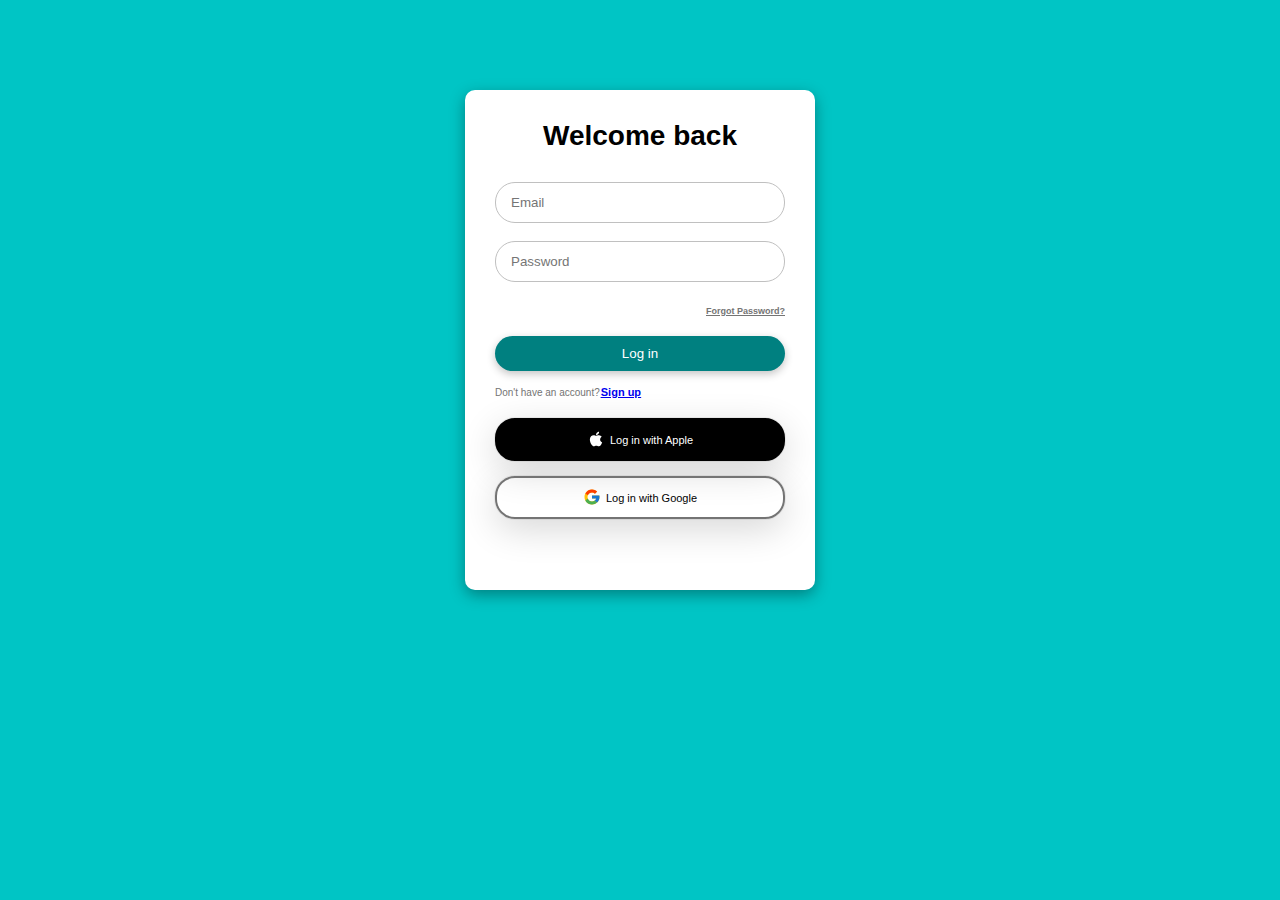
<file: login.html>
<!DOCTYPE html>
<html lang="en">
  <head>
    <meta charset="UTF-8" />
    <meta name="viewport" content="width=device-width, initial-scale=1.0" />
    <link rel="stylesheet" href="login.css" />
    <title>Document</title>
  </head>
  <body>
     <div class="form-container">
      <p class="title">Welcome back</p>
      <form class="form">
        <input type="email" class="input" placeholder="Email" required />
        <input type="password" class="input" placeholder="Password" required />
        <p class="page-link">
          <span class="page-link-label">Forgot Password?</span>
        </p>
        <button class="form-btn">Log in</button>
      </form>
      <p class="sign-up-label">
        Don't have an account?<span class="sign-up-link"
          ><a href="signup.html">Sign up</a></span
        >
      </p>
      <div class="buttons-container">
        <div class="apple-login-button">
          <svg
            stroke="currentColor"
            fill="currentColor"
            stroke-width="0"
            class="apple-icon"
            viewBox="0 0 1024 1024"
            height="1em"
            width="1em"
            xmlns="http://www.w3.org/2000/svg"
          >
            <path
              d="M747.4 535.7c-.4-68.2 30.5-119.6 92.9-157.5-34.9-50-87.7-77.5-157.3-82.8-65.9-5.2-138 38.4-164.4 38.4-27.9 0-91.7-36.6-141.9-36.6C273.1 298.8 163 379.8 163 544.6c0 48.7 8.9 99 26.7 150.8 23.8 68.2 109.6 235.3 199.1 232.6 46.8-1.1 79.9-33.2 140.8-33.2 59.1 0 89.7 33.2 141.9 33.2 90.3-1.3 167.9-153.2 190.5-221.6-121.1-57.1-114.6-167.2-114.6-170.7zm-105.1-305c50.7-60.2 46.1-115 44.6-134.7-44.8 2.6-96.6 30.5-126.1 64.8-32.5 36.8-51.6 82.3-47.5 133.6 48.4 3.7 92.6-21.2 129-63.7z"
            ></path>
          </svg>
          <span>Log in with Apple</span>
        </div>
        <div class="google-login-button">
          <svg
            stroke="currentColor"
            fill="currentColor"
            stroke-width="0"
            version="1.1"
            x="0px"
            y="0px"
            class="google-icon"
            viewBox="0 0 48 48"
            height="1em"
            width="1em"
            xmlns="http://www.w3.org/2000/svg"
          >
            <path
              fill="#FFC107"
              d="M43.611,20.083H42V20H24v8h11.303c-1.649,4.657-6.08,8-11.303,8c-6.627,0-12-5.373-12-12
      c0-6.627,5.373-12,12-12c3.059,0,5.842,1.154,7.961,3.039l5.657-5.657C34.046,6.053,29.268,4,24,4C12.955,4,4,12.955,4,24
      c0,11.045,8.955,20,20,20c11.045,0,20-8.955,20-20C44,22.659,43.862,21.35,43.611,20.083z"
            ></path>
            <path
              fill="#FF3D00"
              d="M6.306,14.691l6.571,4.819C14.655,15.108,18.961,12,24,12c3.059,0,5.842,1.154,7.961,3.039l5.657-5.657
      C34.046,6.053,29.268,4,24,4C16.318,4,9.656,8.337,6.306,14.691z"
            ></path>
            <path
              fill="#4CAF50"
              d="M24,44c5.166,0,9.86-1.977,13.409-5.192l-6.19-5.238C29.211,35.091,26.715,36,24,36
      c-5.202,0-9.619-3.317-11.283-7.946l-6.522,5.025C9.505,39.556,16.227,44,24,44z"
            ></path>
            <path
              fill="#1976D2"
              d="M43.611,20.083H42V20H24v8h11.303c-0.792,2.237-2.231,4.166-4.087,5.571
      c0.001-0.001,0.002-0.001,0.003-0.002l6.19,5.238C36.971,39.205,44,34,44,24C44,22.659,43.862,21.35,43.611,20.083z"
            ></path>
          </svg>
          <span>Log in with Google</span>
        </div>
      </div>
    </div>
  </body>
</html>
</file>
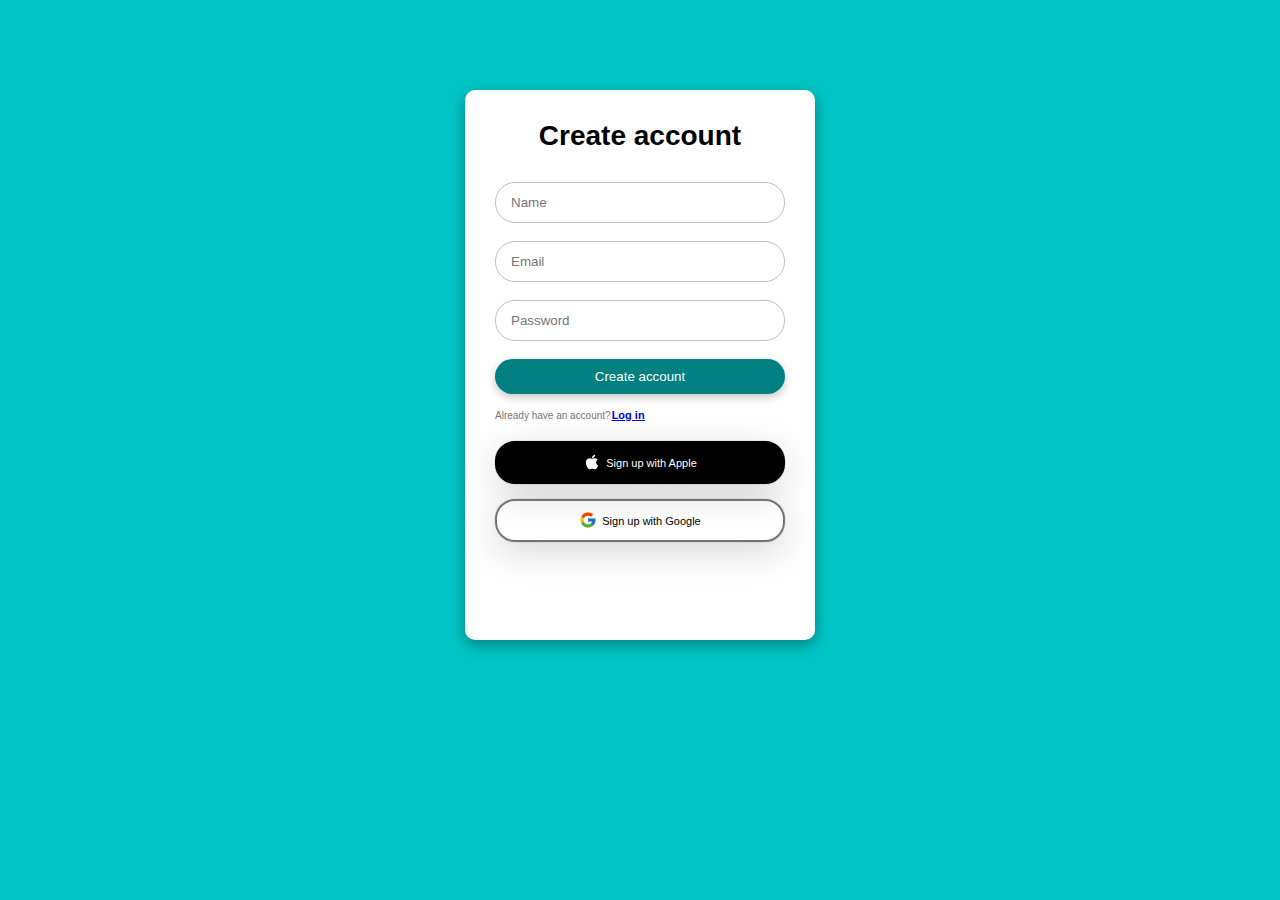
<file: signup.html>
<!DOCTYPE html>
<html lang="en">
  <head>
    <meta charset="UTF-8" />
    <meta name="viewport" content="width=device-width, initial-scale=1.0" />
    <link rel="stylesheet" href="signup.css" />
    <title>Document</title>
  </head>
  <body>
    <div class="form-container">
      <p class="title">Create account</p>
      <form class="form">
        <input type="text" class="input" placeholder="Name" required/>
        <input type="email" class="input" placeholder="Email" required />
        <input type="password" class="input" placeholder="Password" required/>
        <button class="form-btn">Create account</button>
      </form>
      <p class="sign-up-label">
        Already have an account?<span class="sign-up-link"
          ><a href="login.html">Log in</a></span
        >
      </p>
      <div class="buttons-container">
        <div class="apple-login-button">
          <svg
            stroke="currentColor"
            fill="currentColor"
            stroke-width="0"
            class="apple-icon"
            viewBox="0 0 1024 1024"
            height="1em"
            width="1em"
            xmlns="http://www.w3.org/2000/svg"
          >
            <path
              d="M747.4 535.7c-.4-68.2 30.5-119.6 92.9-157.5-34.9-50-87.7-77.5-157.3-82.8-65.9-5.2-138 38.4-164.4 38.4-27.9 0-91.7-36.6-141.9-36.6C273.1 298.8 163 379.8 163 544.6c0 48.7 8.9 99 26.7 150.8 23.8 68.2 109.6 235.3 199.1 232.6 46.8-1.1 79.9-33.2 140.8-33.2 59.1 0 89.7 33.2 141.9 33.2 90.3-1.3 167.9-153.2 190.5-221.6-121.1-57.1-114.6-167.2-114.6-170.7zm-105.1-305c50.7-60.2 46.1-115 44.6-134.7-44.8 2.6-96.6 30.5-126.1 64.8-32.5 36.8-51.6 82.3-47.5 133.6 48.4 3.7 92.6-21.2 129-63.7z"
            ></path>
          </svg>
          <span>Sign up with Apple</span>
        </div>
        <div class="google-login-button">
          <svg
            stroke="currentColor"
            fill="currentColor"
            stroke-width="0"
            version="1.1"
            x="0px"
            y="0px"
            class="google-icon"
            viewBox="0 0 48 48"
            height="1em"
            width="1em"
            xmlns="http://www.w3.org/2000/svg"
          >
            <path
              fill="#FFC107"
              d="M43.611,20.083H42V20H24v8h11.303c-1.649,4.657-6.08,8-11.303,8c-6.627,0-12-5.373-12-12
c0-6.627,5.373-12,12-12c3.059,0,5.842,1.154,7.961,3.039l5.657-5.657C34.046,6.053,29.268,4,24,4C12.955,4,4,12.955,4,24
c0,11.045,8.955,20,20,20c11.045,0,20-8.955,20-20C44,22.659,43.862,21.35,43.611,20.083z"
            ></path>
            <path
              fill="#FF3D00"
              d="M6.306,14.691l6.571,4.819C14.655,15.108,18.961,12,24,12c3.059,0,5.842,1.154,7.961,3.039l5.657-5.657
C34.046,6.053,29.268,4,24,4C16.318,4,9.656,8.337,6.306,14.691z"
            ></path>
            <path
              fill="#4CAF50"
              d="M24,44c5.166,0,9.86-1.977,13.409-5.192l-6.19-5.238C29.211,35.091,26.715,36,24,36
c-5.202,0-9.619-3.317-11.283-7.946l-6.522,5.025C9.505,39.556,16.227,44,24,44z"
            ></path>
            <path
              fill="#1976D2"
              d="M43.611,20.083H42V20H24v8h11.303c-0.792,2.237-2.231,4.166-4.087,5.571
c0.001-0.001,0.002-0.001,0.003-0.002l6.19,5.238C36.971,39.205,44,34,44,24C44,22.659,43.862,21.35,43.611,20.083z"
            ></path>
          </svg>
          <span>Sign up with Google</span>
        </div>
      </div>
    </div>
  </body>
</html>
</file>
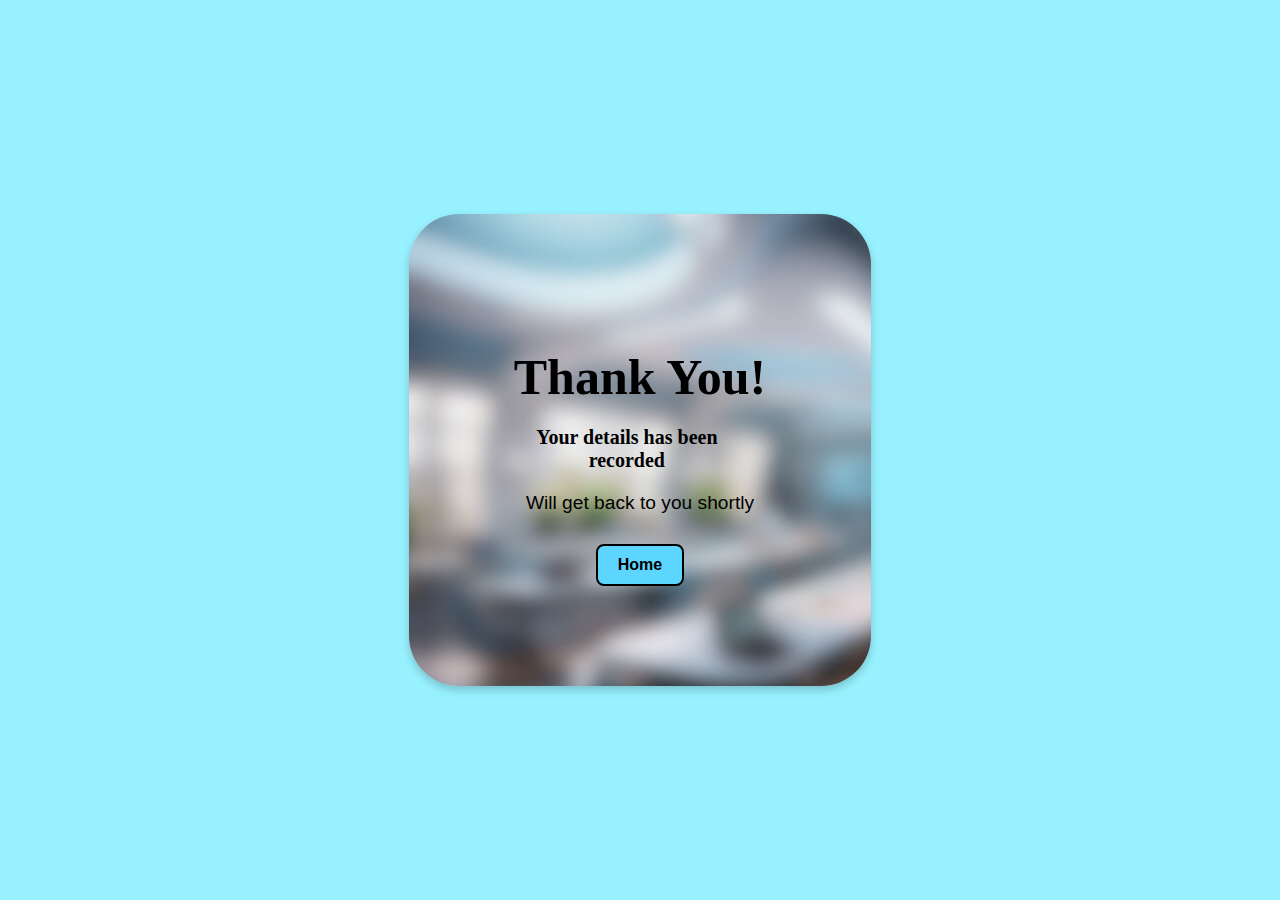
<file: thankyou.html>
<!DOCTYPE html>
<html>
  <head>
    <title>Thank You</title>
    <link rel="stylesheet" type="text/css" href="thankyou.css" />
  </head>
  <body>
    <div class="thank-you-container">
      <div><h1>Thank You!</h1></div>
      <div><h3>Your details has been recorded</h3></div>
      <div><p>Will get back to you shortly</p></div>

      <a href="https://piinfinitytechnology.com/" class="home-button">Home</a>
    </div>
  </body>
</html>
</file>
<file: login.css>
* {
  margin: 0;
  padding: 0;
}

body {
  display: flex;
  padding-top: 90px;
  background-color: rgb(0, 197, 197);
}
.form-container {
  margin: auto;
  width: 350px;
  height: 500px;
  background-color: #fff;
  box-shadow: rgba(0, 0, 0, 0.35) 0px 5px 15px;
  border-radius: 10px;
  box-sizing: border-box;
  padding: 20px 30px;
}

.title {
  text-align: center;
  font-family: "Lucida Sans", "Lucida Sans Regular", "Lucida Grande",
    "Lucida Sans Unicode", Geneva, Verdana, sans-serif;
  margin: 10px 0 30px 0;
  font-size: 28px;
  font-weight: 800;
}

.form {
  width: 100%;
  display: flex;
  flex-direction: column;
  gap: 18px;
  margin-bottom: 15px;
}

.input {
  border-radius: 20px;
  border: 1px solid #c0c0c0;
  outline: 0 !important;
  box-sizing: border-box;
  padding: 12px 15px;
}

.page-link {
  text-decoration: underline;
  margin: 0;
  text-align: end;
  color: #747474;
  text-decoration-color: #747474;
}

.page-link-label {
  cursor: pointer;
  font-family: "Lucida Sans", "Lucida Sans Regular", "Lucida Grande",
    "Lucida Sans Unicode", Geneva, Verdana, sans-serif;
  font-size: 9px;
  font-weight: 700;
}

.page-link-label:hover {
  color: #000;
}

.form-btn {
  padding: 10px 15px;
  font-family: "Lucida Sans", "Lucida Sans Regular", "Lucida Grande",
    "Lucida Sans Unicode", Geneva, Verdana, sans-serif;
  border-radius: 20px;
  border: 0 !important;
  outline: 0 !important;
  background: teal;
  color: white;
  cursor: pointer;
  box-shadow: rgba(0, 0, 0, 0.24) 0px 3px 8px;
}

.form-btn:active {
  box-shadow: none;
}

.sign-up-label {
  margin: 0;
  font-size: 10px;
  color: #747474;
  font-family: "Lucida Sans", "Lucida Sans Regular", "Lucida Grande",
    "Lucida Sans Unicode", Geneva, Verdana, sans-serif;
}

.sign-up-link {
  margin-left: 1px;
  font-size: 11px;
  text-decoration: underline;
  text-decoration-color: teal;
  color: teal;
  cursor: pointer;
  font-weight: 800;
  font-family: "Lucida Sans", "Lucida Sans Regular", "Lucida Grande",
    "Lucida Sans Unicode", Geneva, Verdana, sans-serif;
}

.buttons-container {
  width: 100%;
  display: flex;
  flex-direction: column;
  justify-content: flex-start;
  margin-top: 20px;
  gap: 15px;
}

.apple-login-button,
.google-login-button {
  border-radius: 20px;
  box-sizing: border-box;
  padding: 10px 15px;
  box-shadow: rgba(0, 0, 0, 0.16) 0px 10px 36px 0px,
    rgba(0, 0, 0, 0.06) 0px 0px 0px 1px;
  cursor: pointer;
  display: flex;
  justify-content: center;
  align-items: center;
  font-family: "Lucida Sans", "Lucida Sans Regular", "Lucida Grande",
    "Lucida Sans Unicode", Geneva, Verdana, sans-serif;
  font-size: 11px;
  gap: 5px;
}

.apple-login-button {
  background-color: #000;
  color: #fff;
  border: 2px solid #000;
}

.google-login-button {
  border: 2px solid #747474;
}

.apple-icon,
.google-icon {
  font-size: 18px;
  margin-bottom: 1px;
}

@media only screen and (max-width: 1060px) {
  body {
    padding-top: 130px;
  }
}
</file>
<file: signup.css>
* {
  margin: 0;
  padding: 0;
}

body {
  display: flex;
  padding-top: 90px;
  background-color: rgb(0, 197, 197);
}
.form-container {
  margin: auto;
  width: 350px;
  height: 550px;
  background-color: #fff;
  box-shadow: rgba(0, 0, 0, 0.35) 0px 5px 15px;
  border-radius: 10px;
  box-sizing: border-box;
  padding: 20px 30px;
}

.title {
  text-align: center;
  font-family: "Lucida Sans", "Lucida Sans Regular", "Lucida Grande",
    "Lucida Sans Unicode", Geneva, Verdana, sans-serif;
  margin: 10px 0 30px 0;
  font-size: 28px;
  font-weight: 800;
}

.sub-title {
  margin: 0;
  margin-bottom: 5px;
  font-size: 9px;
  font-family: "Lucida Sans", "Lucida Sans Regular", "Lucida Grande",
    "Lucida Sans Unicode", Geneva, Verdana, sans-serif;
}

.form {
  width: 100%;
  display: flex;
  flex-direction: column;
  gap: 18px;
  margin-bottom: 15px;
}

.input {
  border-radius: 20px;
  border: 1px solid #c0c0c0;
  outline: 0 !important;
  box-sizing: border-box;
  padding: 12px 15px;
}

.form-btn {
  padding: 10px 15px;
  font-family: "Lucida Sans", "Lucida Sans Regular", "Lucida Grande",
    "Lucida Sans Unicode", Geneva, Verdana, sans-serif;
  border-radius: 20px;
  border: 0 !important;
  outline: 0 !important;
  background: teal;
  color: white;
  cursor: pointer;
  box-shadow: rgba(0, 0, 0, 0.24) 0px 3px 8px;
}

.form-btn:active {
  box-shadow: none;
}

.sign-up-label {
  margin: 0;
  font-size: 10px;
  color: #747474;
  font-family: "Lucida Sans", "Lucida Sans Regular", "Lucida Grande",
    "Lucida Sans Unicode", Geneva, Verdana, sans-serif;
}

.sign-up-link {
  margin-left: 1px;
  font-size: 11px;
  text-decoration: underline;
  text-decoration-color: teal;
  color: teal;
  cursor: pointer;
  font-weight: 800;
}

.buttons-container {
  width: 100%;
  display: flex;
  flex-direction: column;
  justify-content: flex-start;
  margin-top: 20px;
  gap: 15px;
}

.apple-login-button,
.google-login-button {
  border-radius: 20px;
  box-sizing: border-box;
  padding: 10px 15px;
  box-shadow: rgba(0, 0, 0, 0.16) 0px 10px 36px 0px,
    rgba(0, 0, 0, 0.06) 0px 0px 0px 1px;
  cursor: pointer;
  display: flex;
  justify-content: center;
  align-items: center;
  font-family: "Lucida Sans", "Lucida Sans Regular", "Lucida Grande",
    "Lucida Sans Unicode", Geneva, Verdana, sans-serif;
  font-size: 11px;
  gap: 5px;
}

.apple-login-button {
  background-color: #000;
  color: #fff;
  border: 2px solid #000;
}

.google-login-button {
  border: 2px solid #747474;
}

.apple-icon,
.google-icon {
  font-size: 18px;
  margin-bottom: 1px;
}

@media only screen and (max-width: 1060px) {
  body {
    padding-top: 130px;
  }
}
</file>
<file: thankyou.css>
body {
  font-family: "Arial", sans-serif;
  background-color: #98f1ff;
  margin: 0;
  padding: 0;
  display: flex;
  justify-content: center;
  align-items: center;
  height: 100vh;
  color: white;
}

.thank-you-container {
  text-align: center;
  background-color: #ffffff;
  padding: 100px;
  border-radius: 50px;
  box-shadow: 0 4px 8px 0 rgba(0, 0, 0, 0.2);
  background: rgba(255, 255, 255, 0.5) url("pipic2ed.png");
}

.thank-you-container h1 {
  color: #000000;
  margin-bottom: 20px;
  font-size: 50px;
  font-family: "Times New Roman", Times, serif;
}

.thank-you-container h3 {
  text-align: center;
  width: 90%;
  color: #000000;
  margin-bottom: 20px;
  font-size: 20px;
  font-family: "Times New Roman", Times, serif;
}

.thank-you-container p {
  color: #000000;
  font-size: 1.2em;
  margin-bottom: 30px;
  font-family: "Segoe UI", Tahoma, Geneva, Verdana, sans-serif;
}

.home-button {
  display: inline-block;
  padding: 10px 20px;
  background-color: #5dd6ff;
  color: rgb(0, 0, 0);
  text-decoration: none;
  border-radius: 8px;
  font-weight: bold;
  cursor: pointer;
  transition: background-color 0.1s;
  border: 2px solid black;
}

.home-button:hover {
  background-color: #ffffff;
}

@media only screen and (max-width: 1060px) {
  .thank-you-container {
    margin-bottom: 70%;
    padding: 10.5em;
    background-repeat: no-repeat;
  }

  .thank-you-container h1 {
    margin-top: 10%;
    font-size: 55px;
    margin-bottom: 10%;
  }

  .thank-you-container h3 {
    font-size: 22px;
  }
}
</file>
